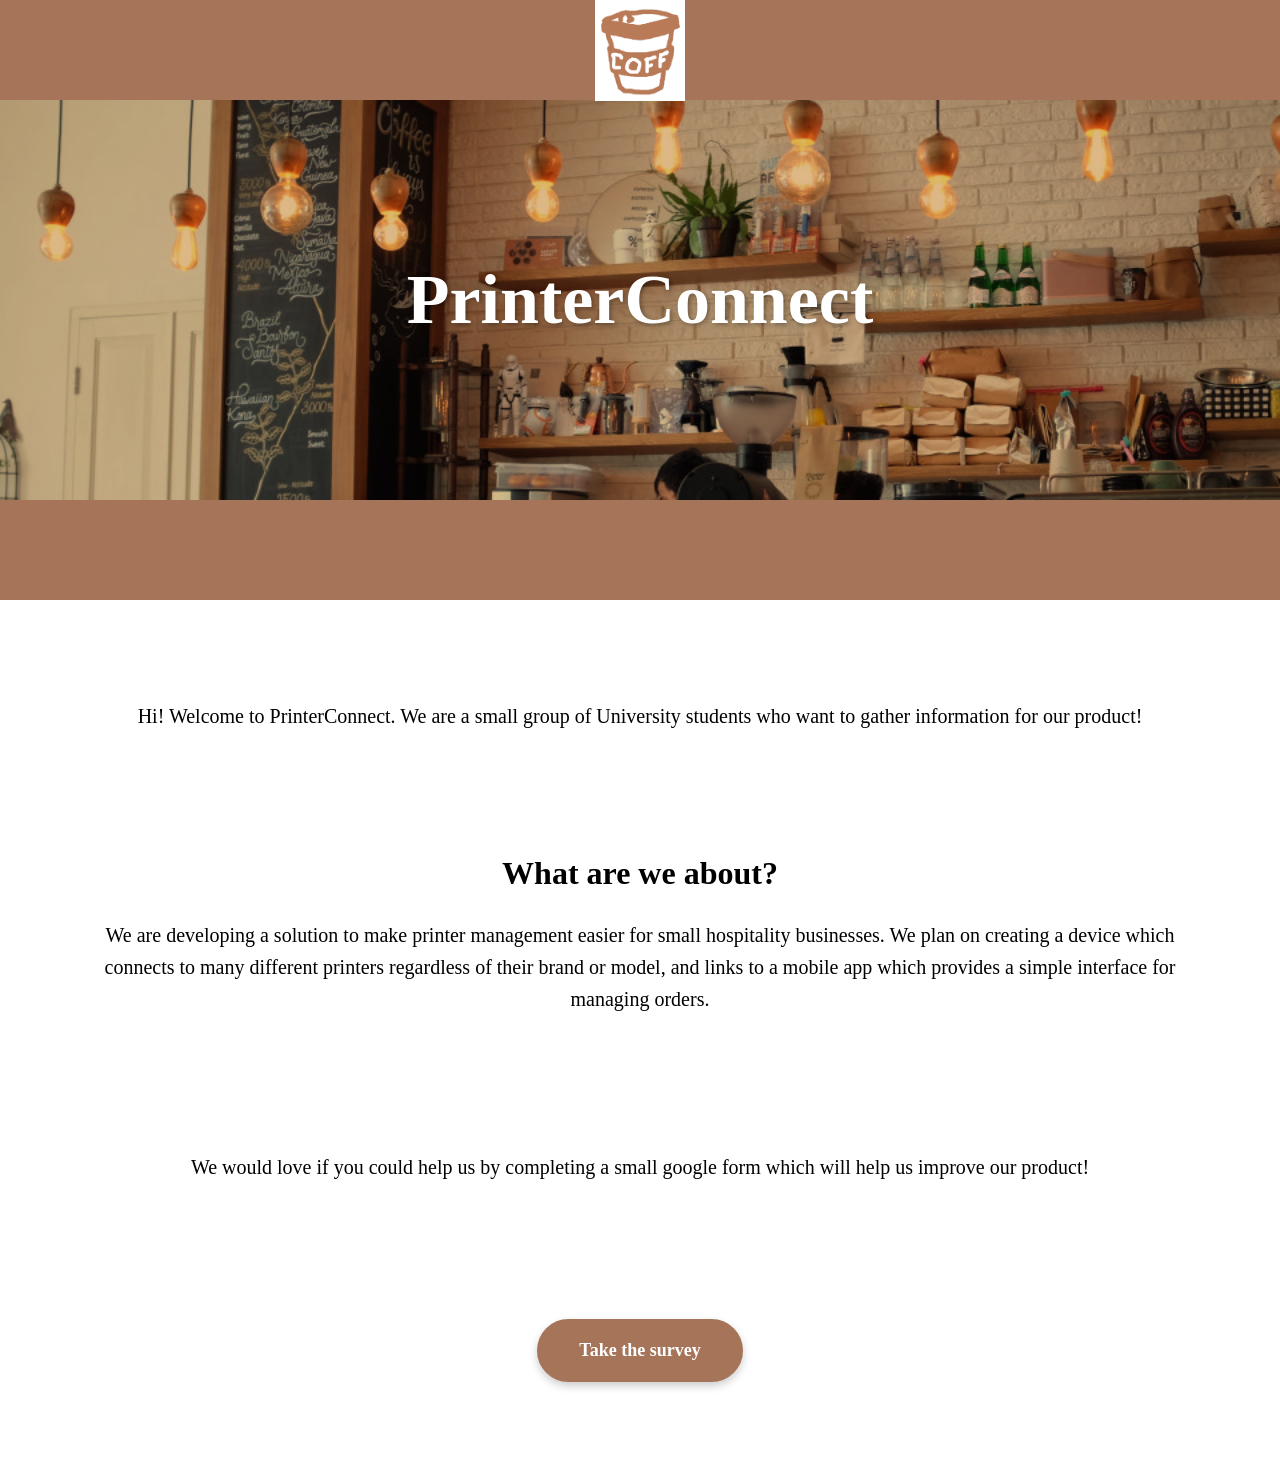
<file: index.html>
<html lang="en">
    <head>
        <meta charset="utf-8">
        <meta name="viewport" content="width=device-width, initial-scale=1.0">
        <link rel="stylesheet" href="style.css">
        <title>PrinterConnect</title>
    </head>
    <body>
        <div class="header">
            <img src="images/da-logo.png" class="logo">
        </div>
            <div class="hero">
                <h class="hero-title">PrinterConnect</h>
            </div>
        </div>
        <div class="spacer"></div>
        <div class="content">
            <p>Hi! Welcome to PrinterConnect. We are a small group of University students who want to gather information for our product!</p>
        </div>
        <div class="content">
            <h>What are we about?</h>
            <p>We are developing a solution to make printer management easier for small hospitality businesses. We plan on creating a device which connects to many different printers regardless of their brand or model, and links to a mobile app which provides a simple interface for managing orders.</p>
        </div>
        <div class="content">
            <p>We would love if you could help us by completing a small google form which will help us improve our product!</p>
        </div>
        <div class="content">
            <a href="https://docs.google.com/forms/d/e/1FAIpQLSddxQj30_piedHMgQIGNdEux0DxRzH93kKF0Rg1wXXHTR5wEw/viewform?usp=publish-editor" class="button">Take the survey</a>
    </body>
</html>
</file>
<file: style.css>
* {
    box-sizing: border-box;
}

body {
    margin: 0;
}

.header {
    height: 100px;
    background-color: #a67458;
    display: flex;
    justify-content: center;
    align-items: center;
}

.logo {
    width: 90px;
    height: auto;
    max-width: 100%;
}

.hero {
    display: flex;
    justify-content: center;
    align-items: center;
    text-align: center;
    background-color: burlywood;
    background-image: url(images/coffe.jpg!d);
    background-size: cover;
    background-attachment: fixed;
    background-blend-mode: multiply;
    min-height: 400px;
    padding: 2rem;
}

.hero-title {
    margin: 0;
    font-family: Garamond;
    font-size: clamp(2rem, 8vw, 4.375rem);
    font-weight: bolder;
    color: white;
    text-shadow: 2px 2px 4px rgba(0, 0, 0, 0.3);
}

.spacer {
    height: 100px;
    background-color: #a67458;
}

h {
    font-family: Garamond;
    font-weight: bolder;
    font-size: clamp(1.25rem, 5vw, 2rem);
}

.content {
    margin: 5%;
    padding: 1rem;
    font-family: Garamond;
    font-size: clamp(1rem, 4vw, 1.25rem);
    text-align: center;
    line-height: 1.6;
}

.button {
    display: inline-block;
    padding: 15px 40px;
    margin-top: 20px;
    background-color: #a67458;
    color: white;
    text-decoration: none;
    font-family: Garamond;
    font-size: clamp(0.9rem, 3vw, 1.125rem);
    font-weight: bold;
    border-radius: 50px;
    border: 2px solid #a67458;
    transition: all 0.3s ease;
    box-shadow: 0 4px 8px rgba(0, 0, 0, 0.2);
}

.button:hover {
    background-color: white;
    color: #a67458;
    box-shadow: 0 6px 12px rgba(0, 0, 0, 0.3);
    transform: translateY(-2px);
}

/* Mobile devices (max-width: 768px) */
@media (max-width: 768px) {
    .header {
        height: 80px;
    }

    .logo {
        width: 70px;
    }

    .hero {
        min-height: 300px;
        background-attachment: scroll;
        padding: 1rem;
    }

    .spacer {
        height: 80px;
    }

    .content {
        margin: 4%;
        padding: 1rem;
    }

    .button {
        padding: 12px 30px;
        width: 80%;
        max-width: 300px;
    }
}
</file>
